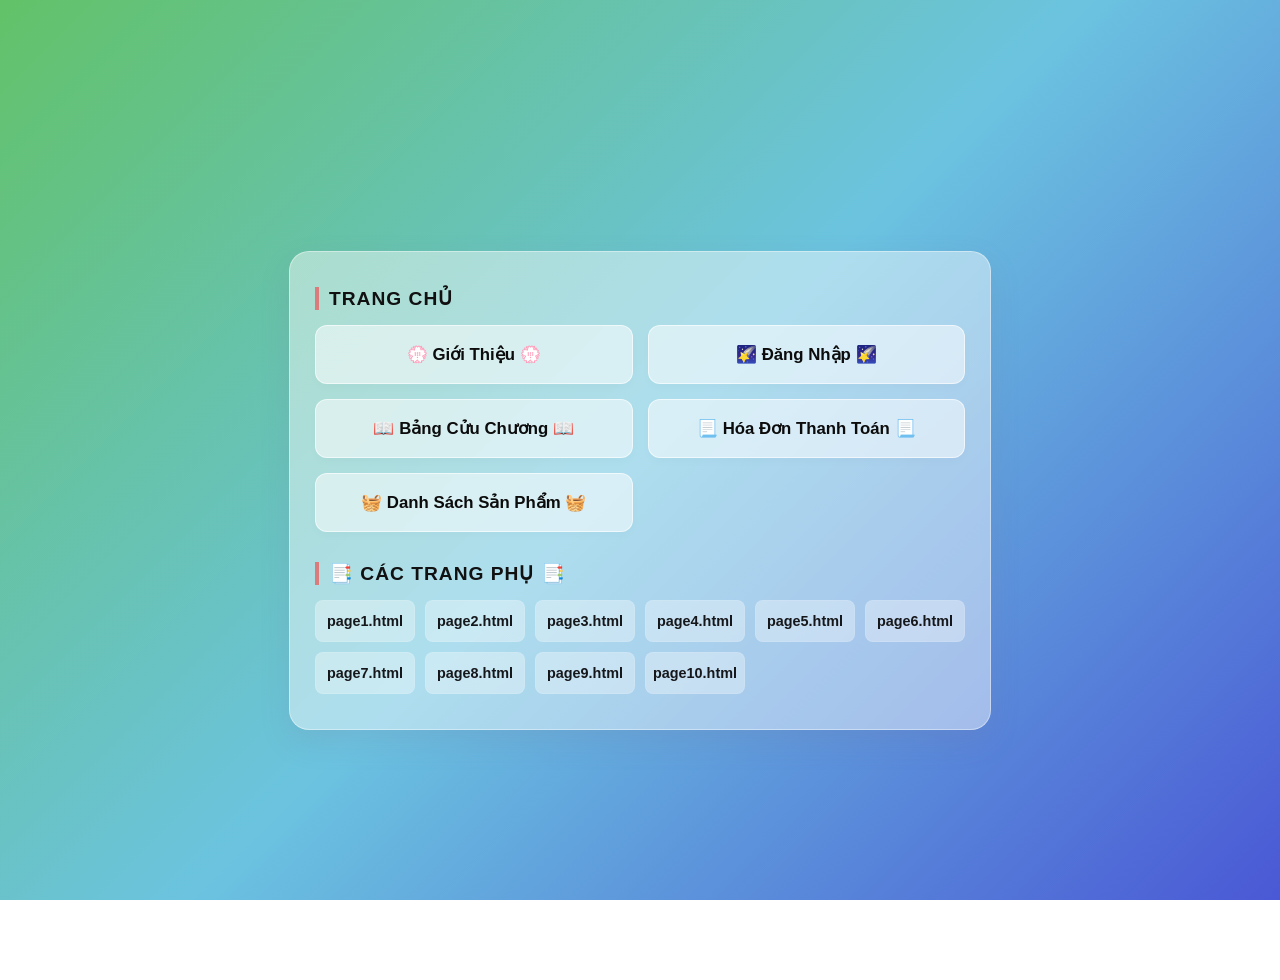
<file: index.html>
<!DOCTYPE html>
<html lang= "vi">
<head>
	<title> Thiết kế web với HTML, CSS, JS </title>
	<meta charset="utf-8">
	<link rel ="stylesheet" href="css/style1.css"> 
</head>
<body>
	<div class="trangchu">
		<div class="taokhoi">
			<h3> Trang Chủ </h3>
			<div class="lienket">	
				<a href="html/gioithieu.html" class="nut">&#128174 Giới Thiệu &#128174</a>
				<a href="html/dang-nhap.html" class="nut">&#127776 Đăng Nhập &#127776</a>
				<a href="html/bang-cuu-chuong.html" class="nut">&#128214 Bảng Cửu Chương &#128214</a>
				<a href="html/hoa-don.html" class="nut">&#128195 Hóa Đơn Thanh Toán &#128195</a>
				<a href="html/san-pham.html" class="nut">&#129530 Danh Sách Sản Phẩm &#129530</a>
			</div>
		</div>
		<div class="khoiphu">
			<h3>&#128209 Các trang phụ &#128209</h3>
			<div class="lienketcon">
				<a href="#" class="nutphu">page1.html</a>
				<a href="#" class="nutphu">page2.html</a>
				<a href="#" class="nutphu">page3.html</a>
				<a href="#" class="nutphu">page4.html</a>
				<a href="#" class="nutphu">page5.html</a>
				<a href="#" class="nutphu">page6.html</a>
				<a href="#" class="nutphu">page7.html</a>
				<a href="#" class="nutphu">page8.html</a>
				<a href="#" class="nutphu">page9.html</a>
				<a href="#" class="nutphu">page10.html</a>
			</div>
		</div>
	</div>
</body>
</html
</file>
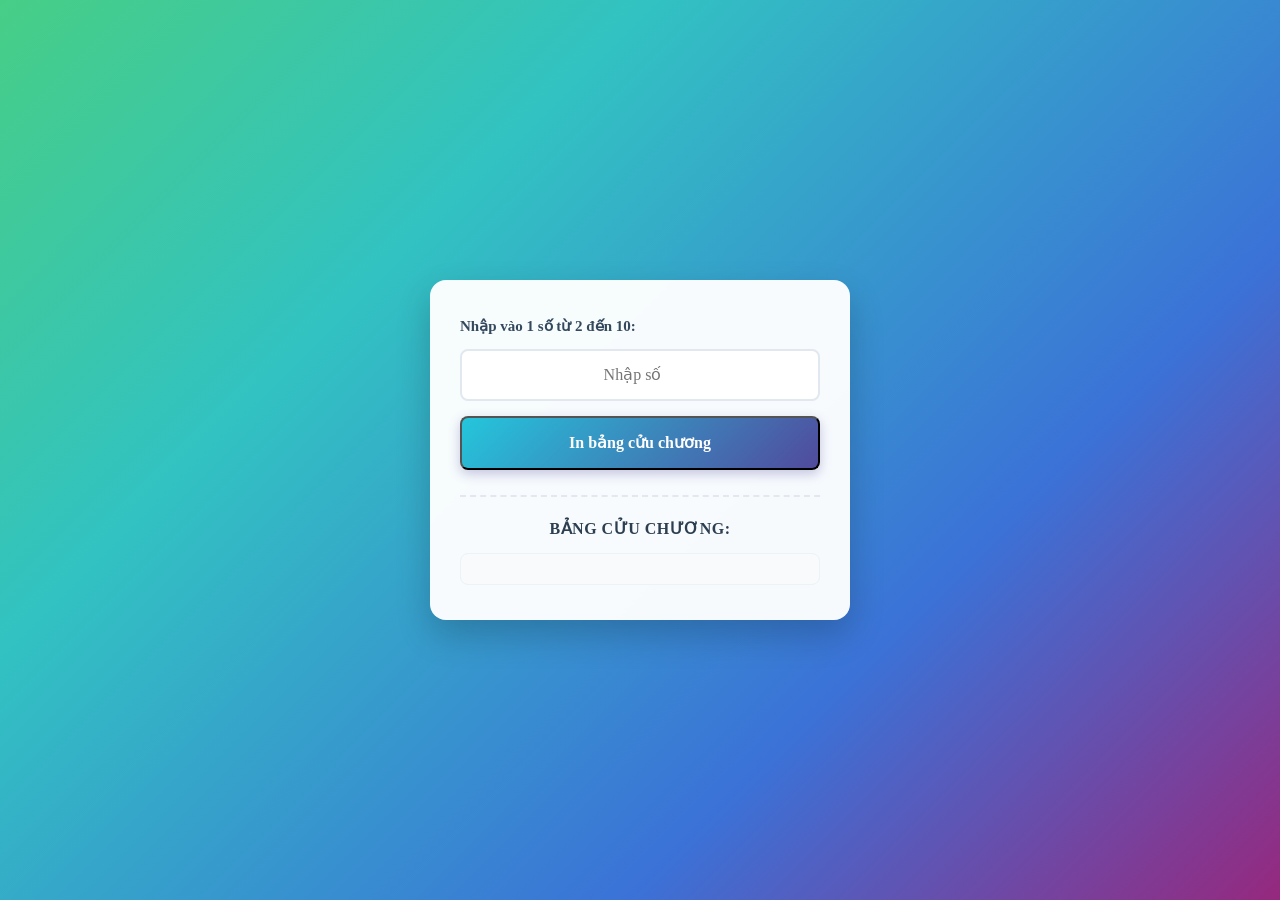
<file: html/bang-cuu-chuong.html>
<!DOCTYPE html>
<html lang="vi">
<head>
    <meta charset="utf-8">
    <title>Bảng Cửu Chương</title>
    <link rel="stylesheet" href="../css/style6.css">
</head>
<body>
    <div class="container">
        <form>
            <label for="txtSo">Nhập vào 1 số từ 2 đến 10:</label>
            <input type="number" id="txtSo" min="2" max="10s" placeholder="Nhập số">
            <input type="button" id="btnPrint" value="In bảng cửu chương" onclick="printBCC(document.getElementById('txtSo').value)">
        </form>
        
        <div id="result">
            <strong>Bảng cửu chương: </strong>
            <div id="Xuat"></div>
        </div>
    </div> <script src="../js/lib.js"></script>
</body>
</html>
</file>
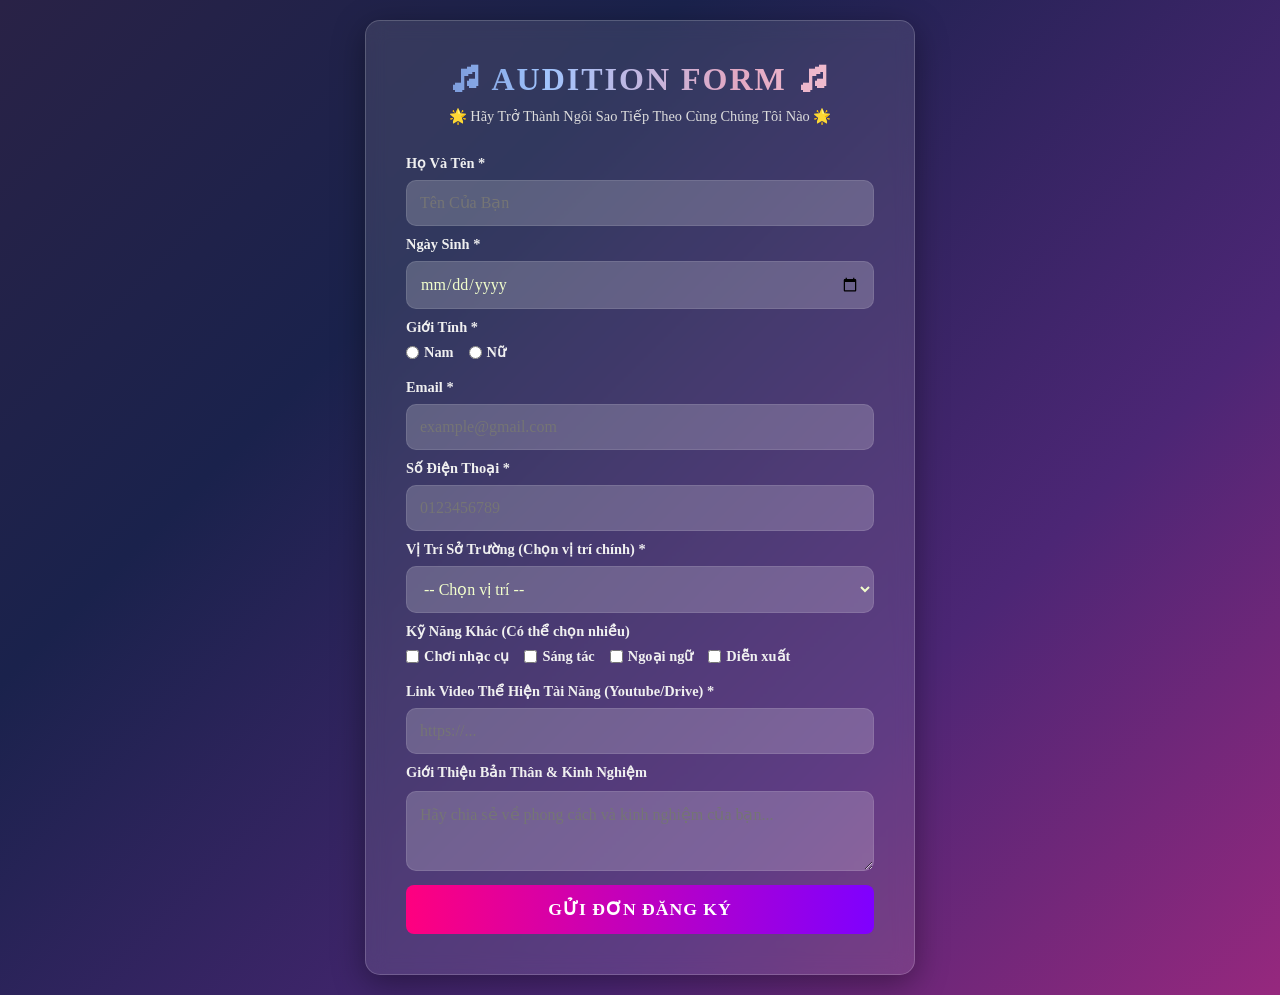
<file: html/dang-ky.html>
<!DOCTYPE html>
<html lang= "vi">
	<head>
		<title> ĐĂNG KÝ THÀNH VIÊN </title>
		<meta charset="utf-8">
		<link rel ="stylesheet" href="../css/style3.css"> 
	</head>
	<body>
		<div class="container">
		<h2>&#127900 Audition Form &#127900</h2>
		<p class ="phude">&#127775 Hãy Trở Thành Ngôi Sao Tiếp Theo Cùng Chúng Tôi Nào &#127775</p>
		
		<form action ="#" method ="post">
			<div class ="form-group">
				<label for ="fullname">Họ Và Tên *</label>
				<input type ="text" id ="fullname" name ="fullname" placeholder="Tên Của Bạn" required>
			</div>
			<div class ="form-group">
				<label for ="dob">Ngày Sinh *</label>
				<input type ="date" id ="dob" name ="dob" required>
			</div>
			<div class="form-group">
                <label>Giới Tính *</label>
                <div class="radio-group">
                    <label class="radio-item"><input type="radio" name="gender" value="Nam" required> Nam</label>
                    <label class="radio-item"><input type="radio" name="gender" value="Nữ"> Nữ</label>
                </div>
			</div>
			<div class="form-group">
                <label for="email">Email *</label>
                <input type="email" id="email" name="email" placeholder="example@gmail.com" required>
            </div>
			<div class="form-group">
                <label for="phone">Số Điện Thoại *</label>
                <input type="tel" id="phone" name="phone" placeholder="0123456789" required>
            </div>
			<div class="form-group">
                <label for="position">Vị Trí Sở Trường (Chọn vị trí chính) *</label>
                <select id="position" name="position" required>
                    <option value="" disabled selected>-- Chọn vị trí --</option>
                    <option value="Main Vocal">Hát chính</option>
                    <option value="Main Dancer">Nhảy chính</option>
                    <option value="Main Rapper">Rap chính</option>
                    <option value="Visual">Gương mặt đại diện</option>
                    <option value="Producer">Sáng tác</option>
                </select>
            </div>
			<div class="form-group">
                <label>Kỹ Năng Khác (Có thể chọn nhiều)</label>
                <div class="checkbox-group">
                    <label class="checkbox-item"><input type="checkbox" name="skills" value="Biết chơi nhạc cụ"> Chơi nhạc cụ</label>
                    <label class="checkbox-item"><input type="checkbox" name="skills" value="Biết sáng tác"> Sáng tác</label>
                    <label class="checkbox-item"><input type="checkbox" name="skills" value="Ngoại ngữ giỏi"> Ngoại ngữ</label>
                    <label class="checkbox-item"><input type="checkbox" name="skills" value="Diễn xuất"> Diễn xuất</label>
                </div>
            </div>
			<div class="form-group">
                <label for="video-link">Link Video Thể Hiện Tài Năng (Youtube/Drive) *</label>
                <input type="url" id="video-link" name="video-link" placeholder="https://..." required>
            </div>
           <div class="form-group">
                <label for="tieusu">Giới Thiệu Bản Thân & Kinh Nghiệm</label>
           </div>
			<textarea id="tieusu" name="tieusu" placeholder="Hãy chia sẻ về phong cách và kinh nghiệm của bạn..."></textarea>
            <button type="submit">Gửi Đơn Đăng Ký</button>
        </form>
		</div>
	</body>
</html>
</file>
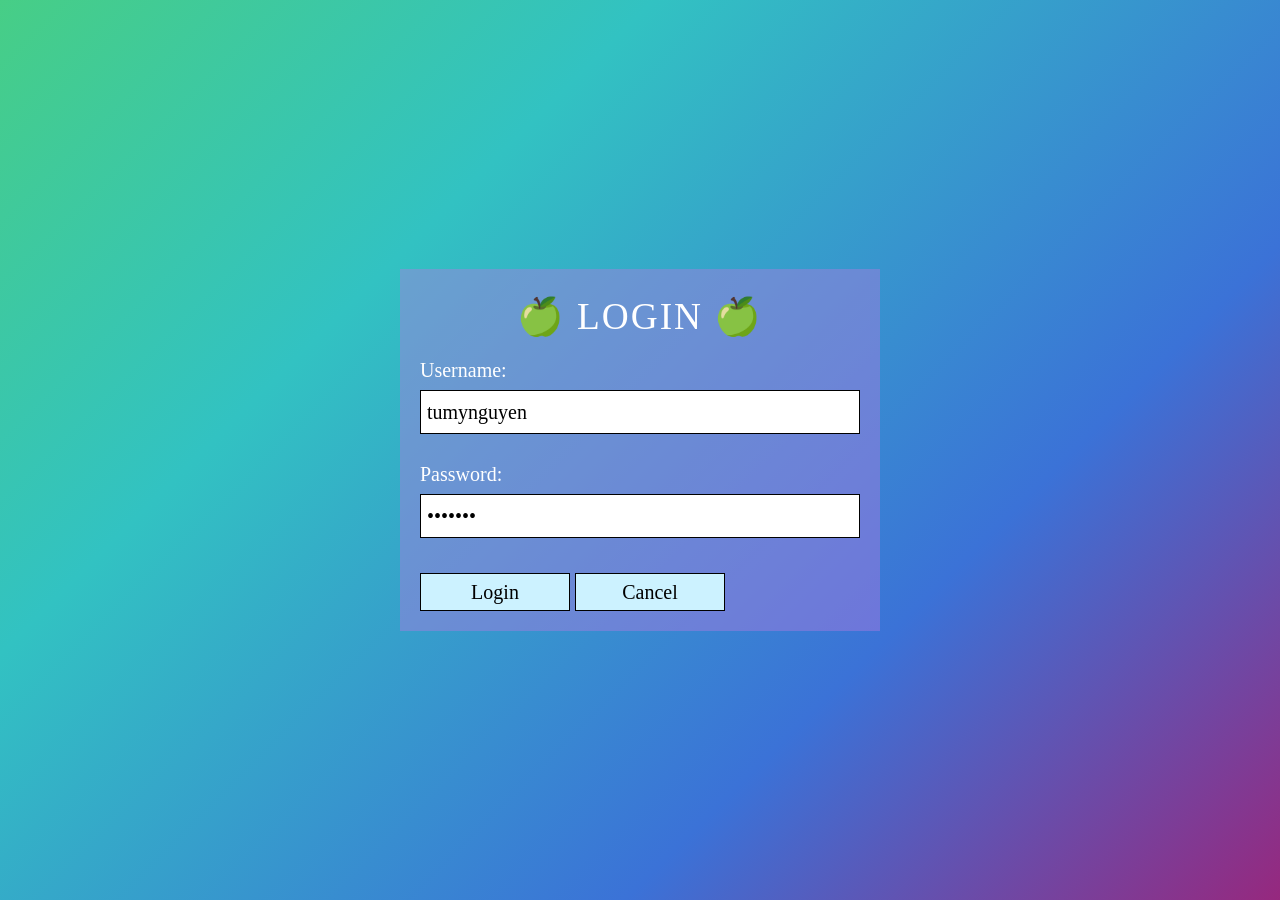
<file: html/dang-nhap.html>
<!DOCTYPE html>
<html lang= "vi">
	<head>
		<title> Form Đăng Nhập </title>
		<meta charset="utf-8">
		<link rel ="stylesheet" href="../css/style2.css"> 
	</head>
	<body>
		<div class = "container">
			<form id = "frmLogin" action ="xac-thuc.html">
				<p id ="tieude">&#127823 Login &#127823</p>			
				<div class ="form-group"> 	
					<label for ="txtUsername">Username: </label>
					<input class ="form-control" type ="text" name ="txtUsername" id ="txtUsername" value ="tumynguyen">
				</div>
				<div class ="form-group">
					<label for ="txtPassword">Password: </label>
					<input class ="form-control" type ="password" name ="txtPassword" id ="txtPassword" value ="tumy123">
				</div>
				<div class="button-container"></div>				
				<input class="button" type ="submit" name ="sbLogin" value ="Login">
				<input class="button" type ="reset" name ="rsCancel" value ="Cancel">
			</form>
		</div>
	</body>
</html>
</file>
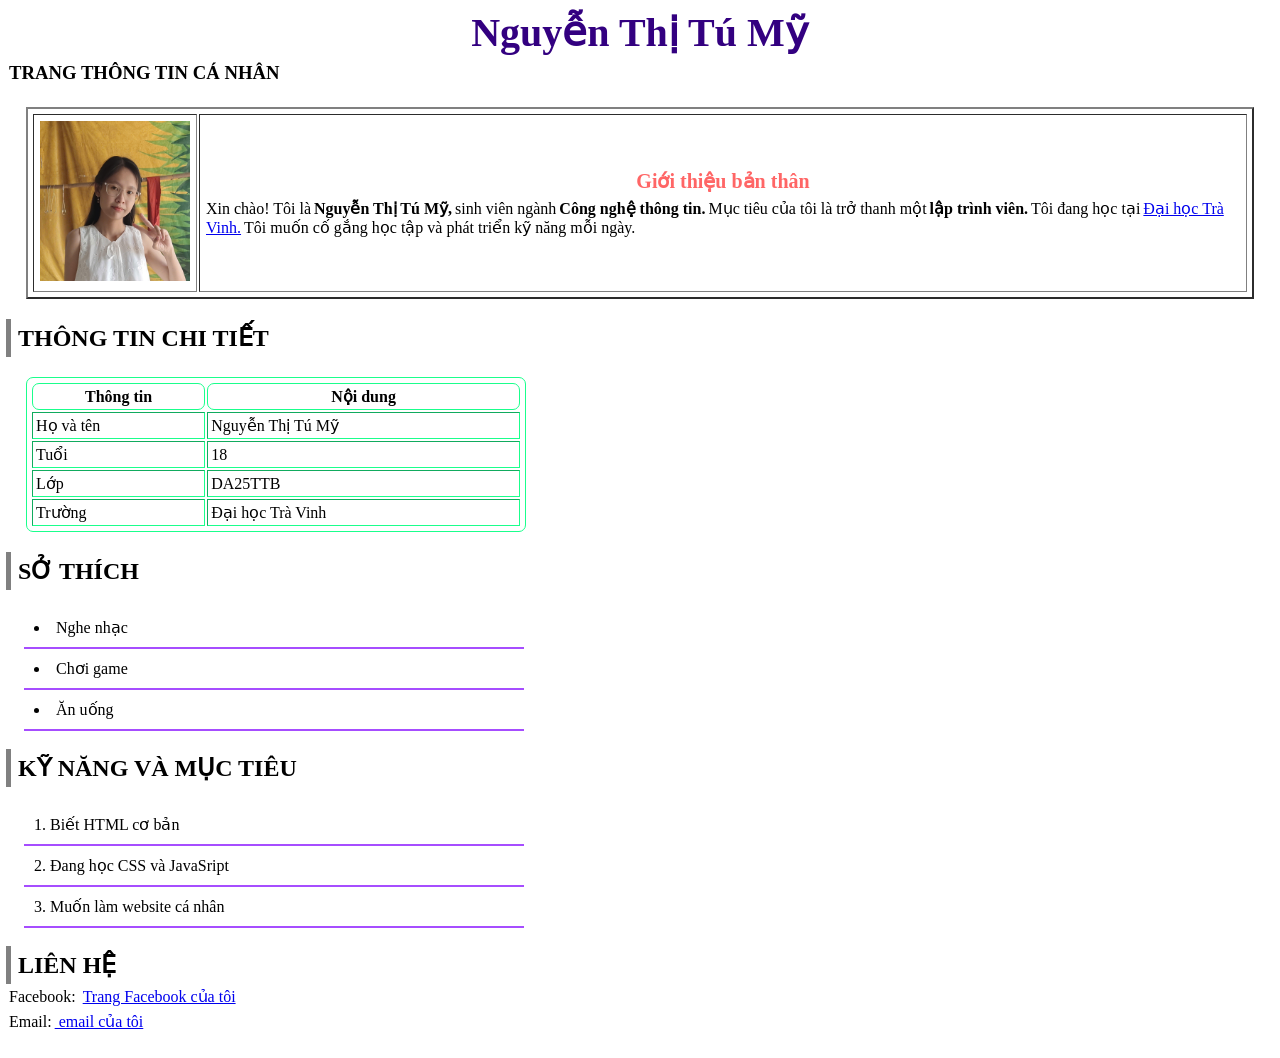
<file: html/gioithieu.html>
<!DOCTYPE html>
<html lang= "vi">
<head>
	<title> Thông Tin Cá Nhân </title>
	<meta charset="utf-8">
	<link rel ="stylesheet" href="../css/style.css"> 
</head>
<body>
	<h1 id ="hoten" align ="center"> Nguyễn Thị Tú Mỹ </h1>
	<table class ="bang1" border="2px" >
	<h3 class="thongtin"> Trang thông tin cá nhân </h3>
		<tr>
			<td>
				<img src="../assets/images/tumy.jpg" alt=" ảnh đại diện" style=" width: 150px; height: 160px">
			</td>
			<td>
				<h4 id ="gioithieu" align ="center"> Giới thiệu bản thân </h4>
					<p> 
					Xin chào! Tôi là<b>Nguyễn Thị Tú Mỹ,</b>sinh viên ngành<b>Công nghệ thông tin.</b>Mục tiêu của tôi là trở thanh một<b>lập trình viên.</b>Tôi đang học tại<a href = "https://www.tvu.edu.vn">Đại học Trà Vinh.</a>Tôi muốn cố gắng học tập và phát triển kỹ năng mỗi ngày.
					</p>
			</td>
	</table>
	
	<p class ="tieude">Thông tin chi tiết </p>
	<table id ="bang2" border="2px">
		<tr>
			<th>Thông tin</th>
			<th>Nội dung</th>
		</tr>
		<tr>
			<td>Họ và tên </td>
			<td>Nguyễn Thị Tú Mỹ</td>
		</tr>
		<tr>
			<td>Tuổi </td>
			<td>18</td>
		</tr>
		<tr>
			<td>Lớp </td>
			<td>DA25TTB</td>
		</tr>
		<tr>
			<td>Trường</td>
			<td>Đại học Trà Vinh</td>
		</tr>
	</table>
	
	<p class ="tieude"> Sở Thích </p>
	<ul class ="sothich">
		<li>Nghe nhạc</li>
		<li>Chơi game</li>
		<li>Ăn uống</li>
	</ul>
	<p class="tieude"> Kỹ năng và mục tiêu </p>
	<ol>
		<li>Biết HTML cơ bản</li>
		<li>Đang học CSS và JavaSript</li>
		<li>Muốn làm website cá nhân</li>
	</ol>
	<p class = "tieude"> Liên hệ </p>
	<p>Facebook: <a href="https://www.facebook.com/share/18gnMowbuZ/" target="_blank"> Trang Facebook của tôi </a></p>
	<p>Email:<a href="mailto:mymy20070327@gmail.com" </a> email của tôi</p>
	<!-- done -->
</body>
</html>
</file>
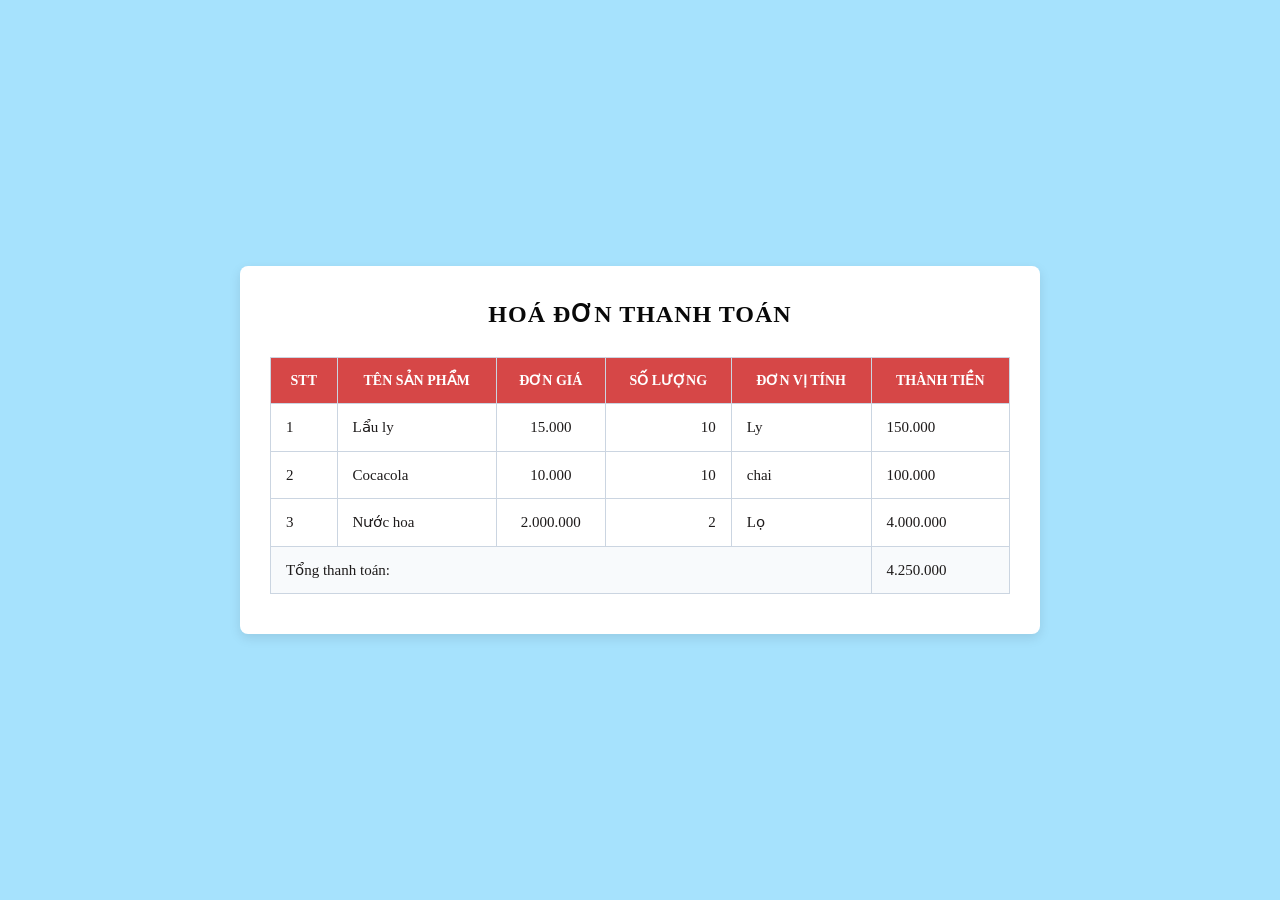
<file: html/hoa-don.html>
<!DOCTYPE html>
<html lang= "vi">
	<head>
		<title> Hóa Đơn Thanh Toán </title>
		<meta charset="utf-8">
		<link rel ="stylesheet" href="../css/style5.css"> 
		<script src = "../js/lib1.js"></script>
	</head>
	<body>
		<div class="hoadon">
			<h2>HOÁ ĐƠN THANH TOÁN</h2>
		<table>
			<thead>
				<tr>
						<th>Stt</th>
						<th>Tên sản phẩm</th>
						<th>Đơn giá</th>
						<th>Số lượng</th>
						<th>Đơn vị tính</th>
						<th>Thành tiền</th>
				</tr>
			</thead>
			<tbody>
					<tr>
						<td> 1</td>
						<td>Lẩu ly</td>
						<td class = "dongia"> 15.000</td>
						<td class = "soluong">10</td>
						<td>Ly</td>
						<td class = "thanhtien"> </td>
					</tr>
					<tr>
						<td> 2</td>
						<td>Cocacola</td>
						<td class = "dongia"> 10.000</td>
						<td class = "soluong">10</td>
						<td>chai</td>
						<td class = "thanhtien"> </td>
					</tr>
					<tr>
						<td> 3</td>
						<td>Nước hoa</td>
						<td class = "dongia"> 2.000.000</td>
						<td class = "soluong">2</td>
						<td> Lọ</td>
						<td class = "thanhtien"> </td>
					</tr>
					</tbody>
					<tfoot>
					<tr>
						<td colspan="5" class="vanban">Tổng thanh toán: </td>
						<td id="tongThanhToan" class="vanban"></td>
                	</tr>
				</tfoot>
			</table>
		</div>
	</body>
</html>
</file>
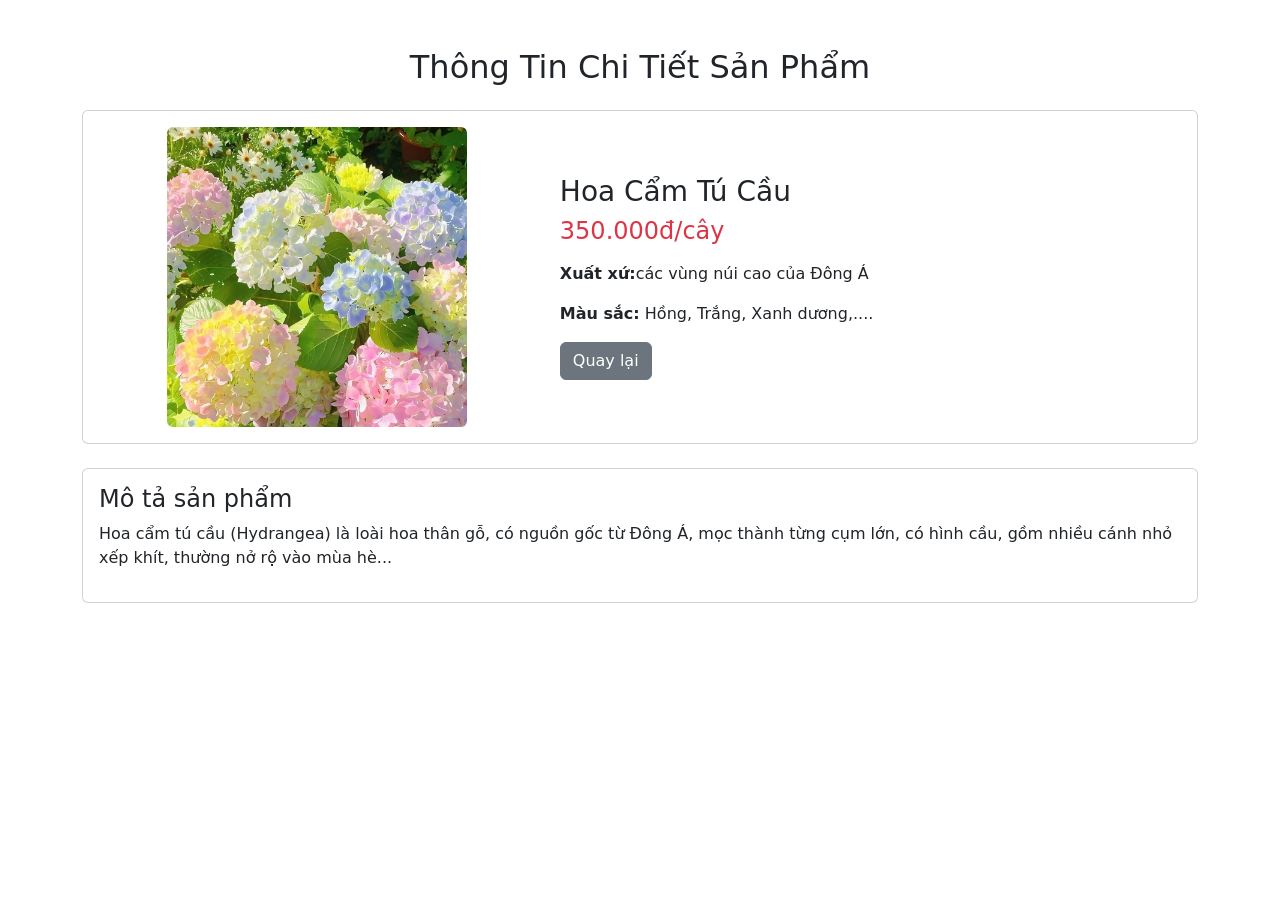
<file: html/hoacamtucau.html>
<!DOCTYPE html>
<html lang="vi">
<head>
    <meta charset="UTF-8">
    <meta name="viewport" content="width=device-width, initial-scale=1">
    <title>Chi tiết Hoa Cẩm Tú Cầu</title>
            <link href="https://cdn.jsdelivr.net/npm/bootstrap@5.3.8/dist/css/bootstrap.min.css" rel="stylesheet">

            <script src="https://cdn.jsdelivr.net/npm/bootstrap@5.3.8/dist/js/bootstrap.bundle.min.js"></script>
          
</head>
<body>

    <div class="container mt-5">
    <h2 class="text-center mb-4">Thông Tin Chi Tiết Sản Phẩm</h2>

    <div class="card">
        <div class="card-body">
            <div class="row align-items-center">
                <div class="col-md-5 text-center">
                    <img src="../assets/images/cam-tucau.jpg" alt="Hoa Cẩm Tú Cầu" class="img-fluid rounded" width="300">
                </div>

                <div class="col-md-7">
                    <h3>Hoa Cẩm Tú Cầu</h3>

                    <h4 class="text-danger mb-3">350.000đ/cây</h4>
                    <p><strong>Xuất xứ:</strong>các vùng núi cao của Đông Á</p>
                    <p><strong>Màu sắc:</strong> Hồng, Trắng, Xanh dương,.... </p>

                    <div class="mt-3">
                        <a href="san-pham.html" class="btn btn-secondary">Quay lại</a>
                    </div>
                </div>
            </div>
        </div>
    </div>

    <div class="card mt-4">
    <div class="card-body">
        <h4>Mô tả sản phẩm</h4>
        <p>
         Hoa cẩm tú cầu (Hydrangea) là loài hoa thân gỗ, có nguồn gốc từ Đông Á, mọc thành từng cụm lớn, có hình cầu, gồm nhiều cánh nhỏ xếp khít, thường nở rộ vào mùa hè...
    </div>
    </div>

    </div>

</body>
</html>
</file>
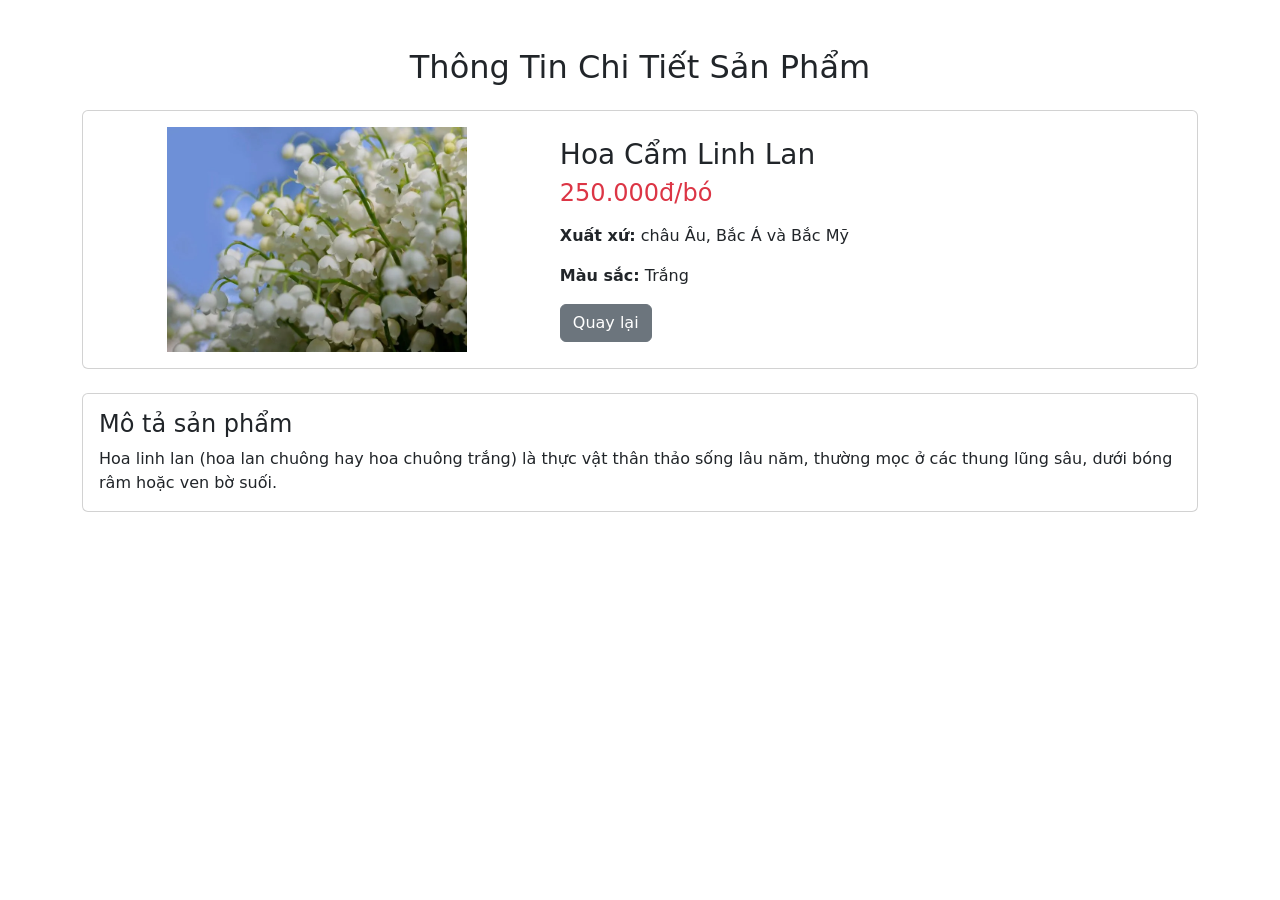
<file: html/hoalinhlan.html>
<!DOCTYPE html>
<html lang="vi">
<head>
    <meta charset="UTF-8">
    <meta name="viewport" content="width=device-width, initial-scale=1">
    <title>Chi tiết Hoa Linh Lan</title>
            <link href="https://cdn.jsdelivr.net/npm/bootstrap@5.3.8/dist/css/bootstrap.min.css" rel="stylesheet">

            <script src="https://cdn.jsdelivr.net/npm/bootstrap@5.3.8/dist/js/bootstrap.bundle.min.js"></script>
          
</head>
<body>

    <div class="container mt-5">
    <h2 class="text-center mb-4">Thông Tin Chi Tiết Sản Phẩm</h2>

    <div class="card">
        <div class="card-body">
            <div class="row align-items-center">
                <div class="col-md-5 text-center">
                    <img src="../assets/images/linhlan.jpg" alt="Hoa Linh Lan" class="class-img-top"  width="300">
                </div>

                <div class="col-md-7">
                    <h3>Hoa Cẩm Linh Lan</h3>

                    <h4 class="text-danger mb-3">250.000đ/bó</h4>
                    <p><strong>Xuất xứ:</strong> châu Âu, Bắc Á và Bắc Mỹ</p>
                    <p><strong>Màu sắc:</strong> Trắng </p>

                    <div class="mt-3">
                        <a href="san-pham.html" class="btn btn-secondary">Quay lại</a>
                    </div>
                </div>
            </div>
        </div>
    </div>

    <div class="card mt-4">
    <div class="card-body">
        <h4>Mô tả sản phẩm</h4>
         Hoa linh lan (hoa lan chuông hay hoa chuông trắng) là thực vật thân thảo sống lâu năm, thường mọc ở các thung lũng sâu, dưới bóng râm hoặc ven bờ suối. 
    </div>
    </div>

    </div>

</body>
</html>
</file>
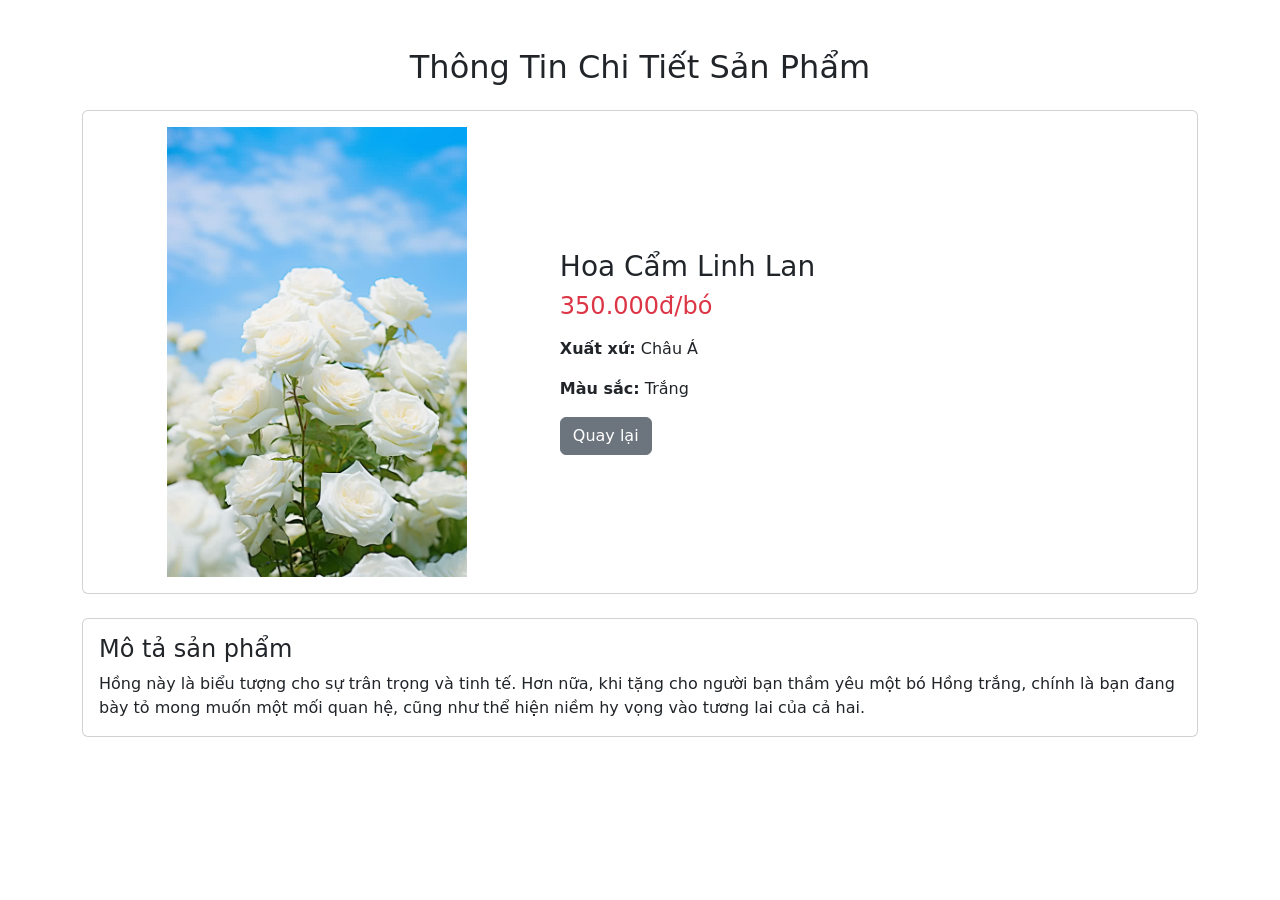
<file: html/hongtrang.html>
<!DOCTYPE html>
<html lang="vi">
<head>
    <meta charset="UTF-8">
    <meta name="viewport" content="width=device-width, initial-scale=1">
    <title>Chi tiết Hoa Hồng Trắng</title>
            <link href="https://cdn.jsdelivr.net/npm/bootstrap@5.3.8/dist/css/bootstrap.min.css" rel="stylesheet">

            <script src="https://cdn.jsdelivr.net/npm/bootstrap@5.3.8/dist/js/bootstrap.bundle.min.js"></script>
          
</head>
<body>

    <div class="container mt-5">
    <h2 class="text-center mb-4">Thông Tin Chi Tiết Sản Phẩm</h2>

    <div class="card">
        <div class="card-body">
            <div class="row align-items-center">
                <div class="col-md-5 text-center">
                    <img src="../assets/images/hongTrang.jpg" alt="Hoa Hồng Trắng" class="class-img-top" width="300">                
                </div>

                <div class="col-md-7">
                    <h3>Hoa Cẩm Linh Lan</h3>

                    <h4 class="text-danger mb-3">350.000đ/bó</h4>
                    <p><strong>Xuất xứ:</strong> Châu Á</p>
                    <p><strong>Màu sắc:</strong> Trắng </p>

                    <div class="mt-3">
                        <a href="san-pham.html" class="btn btn-secondary">Quay lại</a>
                    </div>
                </div>
            </div>
        </div>
    </div>

    <div class="card mt-4">
    <div class="card-body">
        <h4>Mô tả sản phẩm</h4>
        Hồng này là biểu tượng cho sự trân trọng và tinh tế. Hơn nữa, khi tặng cho người bạn thầm yêu một bó Hồng trắng, chính là bạn đang bày tỏ mong muốn một mối quan hệ, cũng như thể hiện niềm hy vọng vào tương lai của cả hai.    </div>
    </div>

    </div>

</body>
</html>
</file>
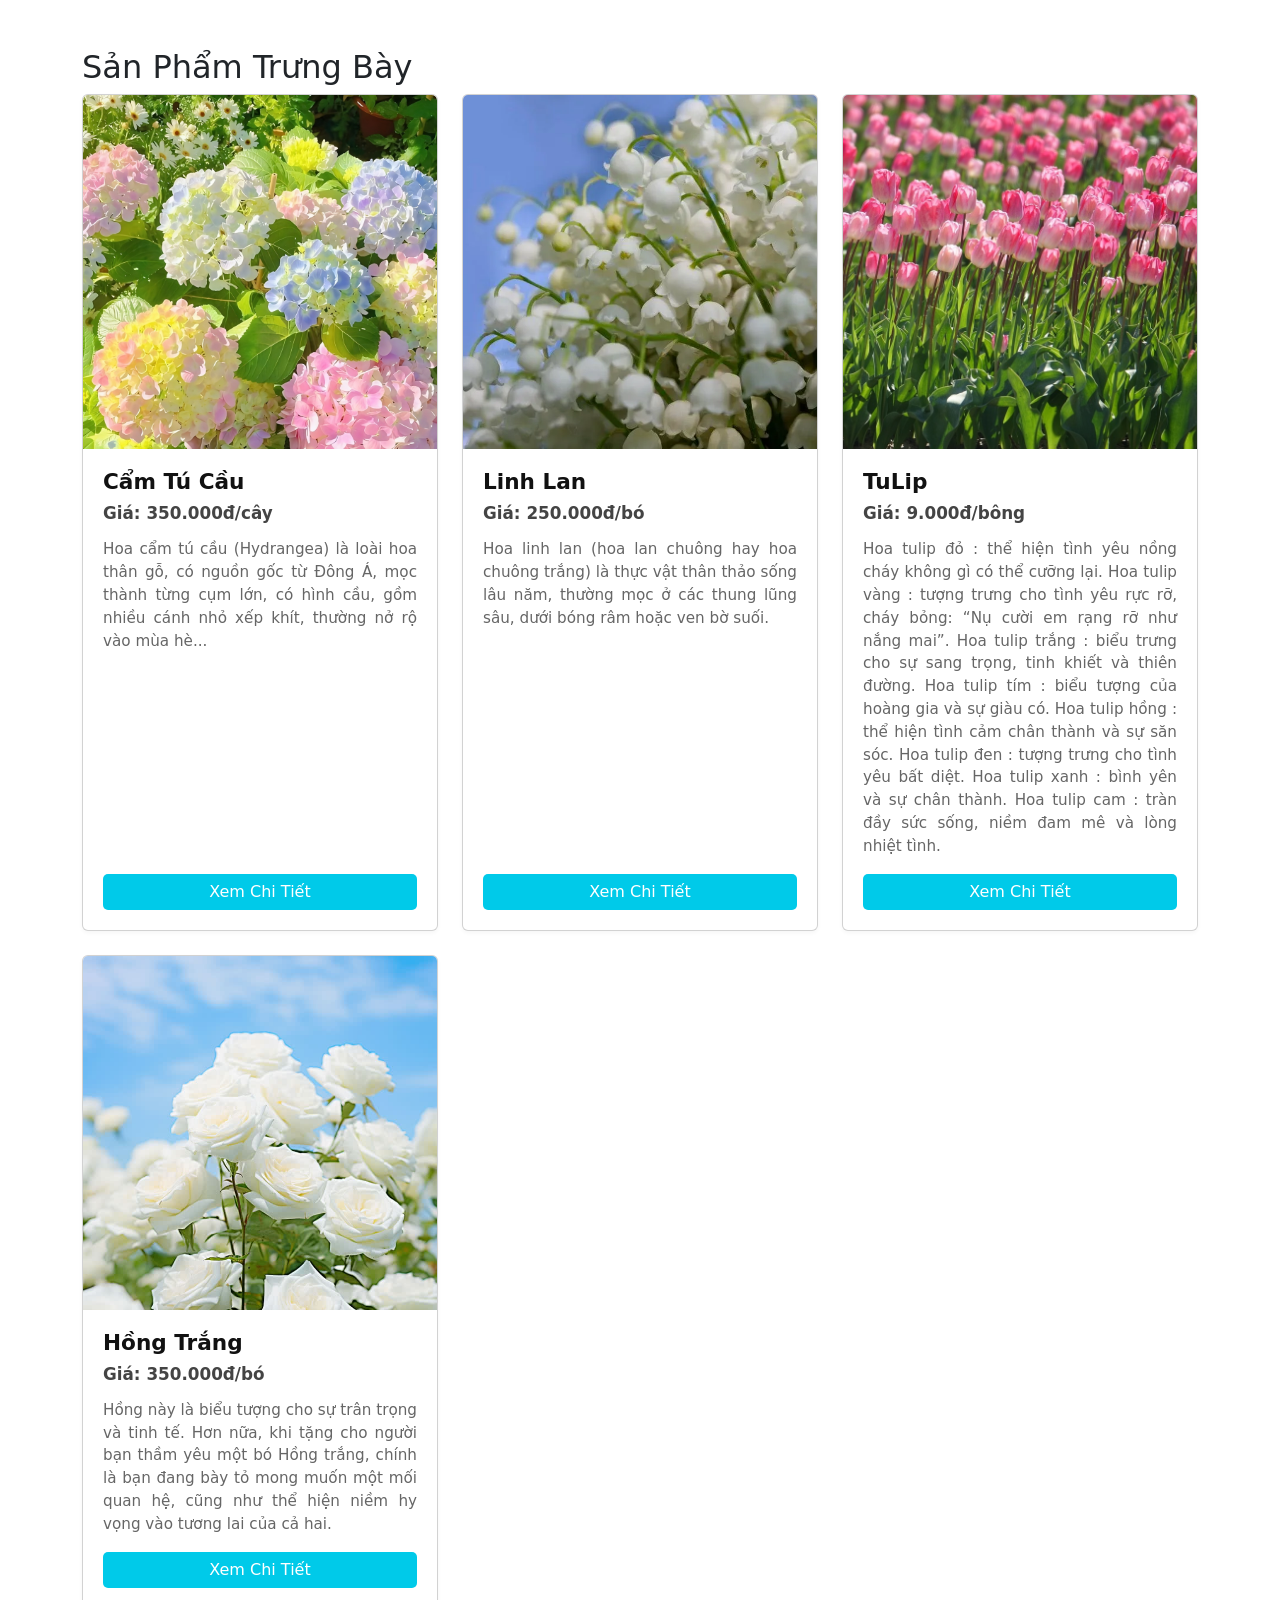
<file: html/san-pham.html>
<!DOCTYPE html>
<html lang="vi">
<head>
        <title> Danh Sách Sản Phẩm</title>
        <meta charset = "utf-8">
        <link rel ="stylesheet" href="../css/style7.css"> 
        <script src="../js/lib2.js"></script>
            <!-- Latest compiled and minified CSS -->
            <link href="https://cdn.jsdelivr.net/npm/bootstrap@5.3.8/dist/css/bootstrap.min.css" rel="stylesheet">

            <!-- Latest compiled JavaScript -->
            <script src="https://cdn.jsdelivr.net/npm/bootstrap@5.3.8/dist/js/bootstrap.bundle.min.js"></script>
    
    
    </head>
    <body>

        <div class="container mt-5">
    <h2 >Sản Phẩm Trưng Bày</h2>
    <div id="product-list" class="row row-cols-1 row-cols-sm-2 row-cols-md-3 g-4">
        
        <div class="col">
            <div class="card product-item h-100">
                <div class="ratio ratio-1x1 product-image">
                    <img src="../assets/images/cam-tucau.jpg" alt="Hoa Cẩm Tú Cầu" class="card-img-top">
                </div>
                <div class="card-body product-info d-flex flex-column">
                    <h4 class="card-title">Cẩm Tú Cầu</h4>
                    <div class="product-price">Giá: 350.000đ/cây</div>
                    <p class="card-text product-description flex-grow-1">
                        Hoa cẩm tú cầu (Hydrangea) là loài hoa thân gỗ, có nguồn gốc từ Đông Á, mọc thành từng cụm lớn, có hình cầu, gồm nhiều cánh nhỏ xếp khít, thường nở rộ vào mùa hè...
                    </p>
                    <a href="hoacamtucau.html" class="btn btn-cyan w-100 btn-detail" data-product="Cẩm Tú Cầu">Xem Chi Tiết</a>                
                </div>
            </div>
        </div>

        <div class="col">
            <div class="card product-item h-100">
                <div class="ratio ratio-1x1 product-image">
                    <img src="../assets/images/linhlan.jpg" alt="Hoa Linh Lan" class="class-img-top"  width="300">
                </div>
               <div class="card-body product-info d-flex flex-column">
                    <h4 class="card-title">Linh Lan</h4>
                    <div class="product-price">Giá: 250.000đ/bó</div>
                    <p class="card-text product-description flex-grow-1">
                        Hoa linh lan (hoa lan chuông hay hoa chuông trắng) là thực vật thân thảo sống lâu năm, thường mọc ở các thung lũng sâu, dưới bóng râm hoặc ven bờ suối. 
                    </p>
                    <a href="hoalinhlan.html" class="btn btn-cyan w-100 btn-detail" data-product="Linh Lan">Xem Chi Tiết</a>
                </div>
            </div>
        </div>

        <div class="col">
            <div class="card product-item h-100">
                <div class="ratio ratio-1x1 product-image">
                    <img src="../assets/images/tulip.jpg" alt="Hoa TuLip" class="class-img-top">
                </div>
               <div class="card-body product-info d-flex flex-column">
                    <h4 class="card-title">TuLip</h4>
                    <div class="product-price">Giá: 9.000đ/bông</div>
                    <p class="card-text product-description flex-grow-1">
                        Hoa tulip đỏ : thể hiện tình yêu nồng cháy không gì có thể cưỡng lại.
                        Hoa tulip vàng : tượng trưng cho tình yêu rực rỡ, cháy bỏng: “Nụ cười em rạng rỡ như nắng mai”.
                        Hoa tulip trắng : biểu trưng cho sự sang trọng, tinh khiết và thiên đường.
                        Hoa tulip tím : biểu tượng của hoàng gia và sự giàu có.
                        Hoa tulip hồng : thể hiện tình cảm chân thành và sự săn sóc.
                        Hoa tulip đen : tượng trưng cho tình yêu bất diệt.
                        Hoa tulip xanh : bình yên và sự chân thành.
                        Hoa tulip cam : tràn đầy sức sống, niềm đam mê và lòng nhiệt tình.                    
                    </p>
                    <a href="hoatulip.html" class="btn btn-cyan w-100 btn-detail" data-product="TuLip">Xem Chi Tiết</a>
                </div>
            </div>
        </div>
   
        <div class="col">
            <div class="card product-item h-100">
                <div class="ratio ratio-1x1 product-image">
                    <img src="../assets/images/hongTrang.jpg" alt="Hoa Hồng Trắng" class="class-img-top">
                </div>
               <div class="card-body product-info d-flex flex-column">
                    <h4 class="card-title">Hồng Trắng</h4>
                    <div class="product-price">Giá: 350.000đ/bó</div>
                    <p class="card-text product-description flex-grow-1">
                        Hồng này là biểu tượng cho sự trân trọng và tinh tế. Hơn nữa, khi tặng cho người bạn thầm yêu một bó Hồng trắng, chính là bạn đang bày tỏ mong muốn một mối quan hệ, cũng như thể hiện niềm hy vọng vào tương lai của cả hai.                    
                    </p>
                    <a href="hongtrang.html" class="btn btn-cyan w-100 btn-detail" data-product="Hồng Trắng">Xem Chi Tiết</a>                
                </div>
            </div>
        </div>
    </div>
</body>
</html>
</file>
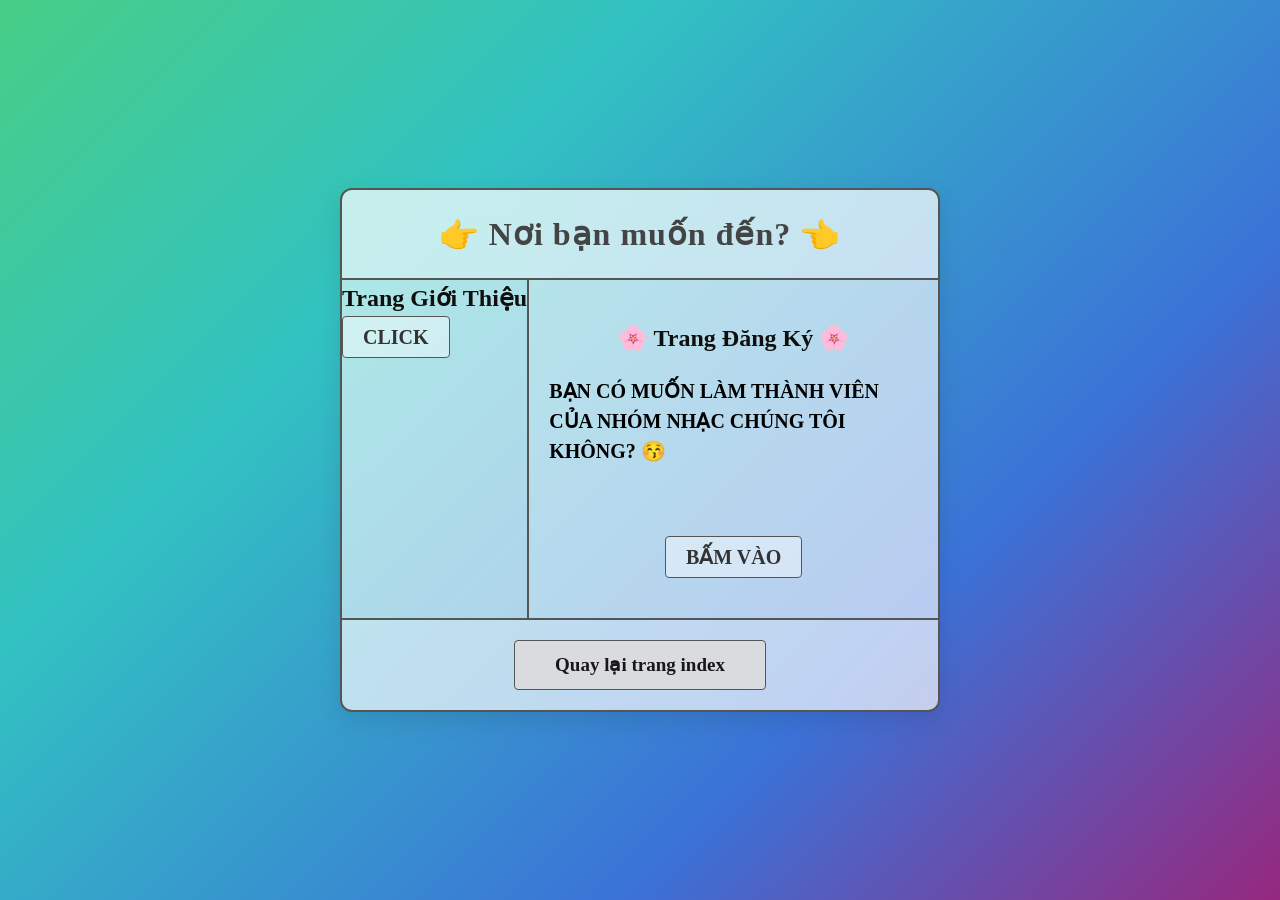
<file: html/xac-thuc.html>
<!DOCTYPE html>
<html lang= "vi">
	<head>
		<title> Xác Thực </title>
		<meta charset="utf-8">
		<link rel ="stylesheet" href="../css/style4.css"> 
	</head>
	<body>
		<div class="hang1">
        <div class="hang2">
            <h2>&#128073 Nơi bạn muốn đến? &#128072</h2>
        </div>
		<div class="hang4">
            <div class="vienphai">
                <p class="tieudecot">Trang Giới Thiệu</p>
                <a href="gioithieu.html" class="batdau">click</a>
            </div>
		<div class="luachoncot">
                <p class="tieudecot">&#127800 Trang Đăng Ký &#127800</p>
				<h3>BẠN CÓ MUỐN LÀM THÀNH VIÊN CỦA NHÓM NHẠC CHÚNG TÔI KHÔNG? &#128538</h3><br>
                <a href="dang-ky.html" class="batdau">Bấm Vào</a>
            </div>
        </div>
		<div class="chantrang">
            <a href="../index.html" class="nutquaylai">Quay lại trang index</a>
        </div>
    </div>
	</body>
	</html>
</file>
<file: css/style1.css>
/*định dạng*/
*{
	margin:0px;
	padding:0px;
	font-family: 'Segoe UI', Tahoma, Geneva, Verdana, sans-serif;
}
body {
    background: linear-gradient(135deg, #62c268 0%, #6bc3e0 50%, #4a58d5 100%);
    background-attachment: fixed;
    display: flex;
    justify-content: center;
    align-items: center;
    min-height: 100vh;
    padding: 40px 20px;
}
.trangchu {
    background: rgba(255, 255, 255, 0.45);
 
    border: 1px solid rgba(255, 255, 255, 0.4);
    width: 100%;
    max-width: 650px;
    padding: 35px 25px;
    border-radius: 20px;
    box-shadow: 0 12px 30px rgba(130, 110, 150, 0.15);
}
.taokhoi {
    margin-bottom: 30px;
}
.taokhoi:last-child {
    margin-bottom: 0;
}
h3 {
    font-size: 1.2rem;
    color: #111112;
    margin-bottom: 15px;
    text-transform: uppercase;
    letter-spacing: 1px;
    border-left: 4px solid #db7b7b;
    padding-left: 10px;
}
.lienket {
    display: grid;
    grid-template-columns: 1fr 1fr; /* Chia đôi thành 2 cột đều nhau */
    gap: 15px;
}
.nut {
    display: flex;
    align-items: center;
    justify-content: center;
    padding: 18px;
    background: rgba(255, 255, 255, 0.53);
    border: 1px solid rgba(255, 255, 255, 0.6);
    border-radius: 12px;
    color: #0c0c0c;
    text-decoration: none;
    font-weight: 700;
    font-size: 1.05rem;
    transition: all 0.3s ease;
    box-shadow: 0 4px 10px rgba(0, 0, 0, 0.02);
}
.nut:hover {
    background: #a9ea93;
    transform: translateY(-3px);
    box-shadow: 0 6px 15px rgba(160, 140, 190, 0.2);
}
.lienketcon {
    display: grid;
    grid-template-columns: repeat(auto-fill, minmax(100px, 1fr)); 
    gap: 10px;
}
.nutphu {
    display: flex;
    align-items: center;
    justify-content: center;
    padding: 12px 5px;
    background: rgba(255, 255, 255, 0.35);
    border: 1px solid rgba(255, 255, 255, 0.1);
    border-radius: 8px;
    color: #16171a;
    text-decoration: none;
    font-size: 0.9rem;
    font-weight: 600;
  
}
.nutphu:hover {
    background: #a9ea93;
    color: #d12e7a;
    transform: scale(1.05);
}
</file>
<file: css/style6.css>
/*định dạng*/
*{
	margin:0px;
	padding:0px;
	font-family:"Times New Roman", Times, serif;
	font-size:15pt;
	line-height:1.5;
	box-sizing: border-box;
}

body {
    background: linear-gradient(135deg, #47ce86 0%, #32c2c2 30%, #3b72d7 70%, #96287e 100%);
    min-height: 100vh;
    display: flex;
    justify-content: center;
    align-items: center;
    padding: 20px;
}

.container {
    background-color: rgba(255, 255, 255, 0.96);
    padding: 35px 30px;
    border-radius: 16px;
    box-shadow: 0 15px 35px rgba(0, 0, 0, 0.2);
    max-width: 420px; 
    text-align: center;
}

form {
    margin-bottom: 25px;
}

form label {
    display: block;
    font-size: 15px;
    color: #34495e;
    font-weight: 600;
    margin-bottom: 12px;
    text-align: left;
}

#txtSo {
    width: 100%;
    padding: 12px 15px;
    font-size: 16px;
    border: 2px solid #e2e8f0;
    border-radius: 8px;
    outline: none;
    text-align: center;
    margin-bottom: 15px;
    transition: all 0.3s ease;
}


#txtSo:focus {
    border-color: #24c6dc;
    box-shadow: 0 0 0 3px rgba(36, 198, 220, 0.2);
}

#btnPrint {
    width: 100%;
    padding: 13px;
    font-size: 16px;
    font-weight: bold;
    color: #ffffff;
    background: linear-gradient(135deg, #24c6dc, #514a9d);
    border-radius: 8px;
    cursor: pointer;
    transition: all 0.2s ease;
    box-shadow: 0 4px 12px rgba(81, 74, 157, 0.3);
}

#btnPrint:hover {
    opacity: 0.95;
    transform: translateY(-1px); 
}
#btnPrint:active {
    transform: translateY(1px);
}

#result {
    border-top: 2px dashed #e2e8f0; 
    padding-top: 20px;
}

#result strong {
    display: block;
    font-size: 16px;
    color: #2c3e50;
    margin-bottom: 12px;
    text-transform: uppercase;
    letter-spacing: 0.5px;
}

#Xuat, #printZone {
    background-color: #f8fafc;
    border: 1px solid #edf2f7;
    border-radius: 8px;
    padding: 15px;
    font-size: 18px;
    color: #2d3748;
    line-height: 2;
    font-weight: 600;
    text-align: center; 
}
</file>
<file: css/style3.css>
/*định dạng*/
*{
    margin: 0;
    padding: 0;
    box-sizing: border-box;
	font-family:'Times New Roman', Times, serif;
}
body {
    background: linear-gradient(135deg, #292246 0%, #1a224c 30%, #4c2675 70%, #96287e 100%);
    color: #fff;
    display: flex;
    justify-content: center;
    align-items: center;
    min-height: 100vh;
    padding: 20px;
}
.container {
    background: rgba(255, 255, 255, 0.1);
    backdrop-filter: blur(10px);
    padding: 40px;
    border-radius: 15px;
    box-shadow: 0 8px 32px 0 rgba(0, 0, 0, 0.37);
    border: 1px solid rgba(255, 255, 255, 0.18);
    width: 100%;
    max-width: 550px;
}
h2 {
    text-align: center;
    margin-bottom: 10px;
    font-size: 2rem;
    letter-spacing: 2px;
    text-transform: uppercase;
   background: linear-gradient(to right, #6a89cc 0%, #a1c4fd 30%, #e2a8c3 70%, #f7c5d3 100%);
    -webkit-background-clip: text;
    -webkit-text-fill-color: transparent;
}
p.phude {
    text-align: center;
    font-size: 0.9rem;
    color: #ddd;
    margin-bottom: 30px;
}

.form-group {
    margin-bottom: 10px;
}
label {
    display: block;
    margin-bottom: 8px;
    font-size: 0.9rem;
    font-weight: 600;
    color: #f0f0f0;
}
input[type="text"],
input[type="email"],
input[type="tel"],
input[type="date"],
input[type="url"],
select,
textarea {
    width: 100%;
    padding: 13px;
    background: rgba(255, 255, 255, 0.2);
    border: 1px solid rgba(255, 255, 255, 0.1);
    border-radius: 10px;
    color: #f2ffcc;
    font-size: 1rem;
    transition: all 0.3s ease;
}
input:focus, select:focus, textarea:focus {
    outline: none;
    background: rgba(255, 255, 255, 0.3);
    border-color: #ccff99;
    box-shadow: 0 0 10px rgba(255, 0, 127, 0.5);
}
select option {
    background-color: #2c2a38;
    color: #00ff80;
}
.radio-group, .checkbox-group {
    display: flex;
    gap: 15px;
    flex-wrap: wrap;
    margin-top: 5px;
}
.radio-item, .checkbox-item {
    display: flex;
    align-items: center;
    gap: 5px;
    cursor: pointer;
}
textarea {
    resize: vertical;
    min-height: 80px;
}
button {
    width: 100%;
    padding: 14px;
    background: linear-gradient(to right, #ff007f, #7f00ff);
    border: none;
    border-radius: 8px;
    color: white;
    font-size: 1.1rem;
    font-weight: bold;
    cursor: pointer;
    transition: transform 0.2s, opacity 0.2s;
    margin-top: 10px;
    text-transform: uppercase;
    letter-spacing: 1px;
}
button:hover {
    opacity: 0.9;
    transform: translateY(-2px);
}

button:active {
    transform: translateY(0);
}
</file>
<file: css/style2.css>
/*định dạng*/
*{
	margin:0px;
	padding:0px;
	font-family:"Times New Roman", Times, serif;
	font-size:15pt;
	line-height:1.5;
	box-sizing: border-box;
}
body {
    display: flex;
    justify-content: center; /* Căn giữa ngang */
    align-items: center;     /* Căn giữa dọc */
    min-height: 100vh;       /* Chiều cao bằng 100% màn hình */
    background-color: #9698f2;
}
body {
    background: linear-gradient(135deg, #47ce86 0%, #32c2c2 30%, #3b72d7 70%, #96287e 100%);
    color: #fff;
    display: flex;
    justify-content: center;
    align-items: center;
    min-height: 100vh;
    padding: 20px;
}
.container {
    width: 100%;
    max-width: 500px;
    padding: 10px;
}
label{
	display:block;
	margin-top: 10px;
}
form{
	width:100%;
	background-color:#b17ade6e;
	max-width:500px;
	padding:20px;
	margin: 1px solid #000;
}
.form-control{
	width:100%;
	margin:5px 0px 15px 0px;
	padding: 6px;
	border: 1px solid #000;
}
#tieude{
	text-transform:uppercase;
	text-align:center;
	letter-spacing:2px;
	font-size:28pt;
	display: flex;
	justify-content: center;
    align-items: center;
    gap: 10px;
}
.button-container {
    display: flex;
    justify-content: center; /* Căn giữa 2 nút bấm */
    gap: 0px;             
    margin-top: 20px;
}
.button{
	background-color:#ccf2ff;
	padding:3px;
	width:150px;
	border: 1px solid #000;
    cursor: pointer;
}
</file>
<file: css/style.css>
/*định dạng*/
*{
	margin:0px;
	padding:3px;
}
#hoten{
	font-size:30pt;
	color:#330080 /*màu chữ*/
	
}	
.thongtin{
	text-transform: uppercase; /*in hoa*/
}

#gioithieu{
	font-size:15pt;
	color:#ff6666
}

table#bang2{
	width:100%;
	max-width:500px;
	margin: 20px 20px 20px 20px;
}
table#bang2, table#bang2 td:hover, table#bang2 tr, table#bang2 th{
	border: 1px solid #1aff8c;
	border-radius: 7px;
}
table#bang2 td:hover{
	background-color: #ccff99;
	color: #ff66b3;
}
.bang1{
	margin: 20px 20px 20px 20px;
}
ul{
	margin: 15px 15px;
	/*border: 1px solid #f2a6a6;*/
	border-radius: 7px;
	list-style-position: inside;	
	max-width: 500px;
}

#tieude{
	text-transform: uppercase; /*in hoa*/
	font-weight: border;
}
ul li{
	padding: 10px;
	border-bottom: 2px solid #a64dff;
}
li:hover{
	background-color: #f2e6ff;
    color: #b32d00;
}

.tieude{
	text-transform: uppercase;
	font-weight: bolder;
	/*background-color: #ffb3b3;*/
	font-size: 18pt;
	max-width: 400px;
	width: 100%;
	/*border-radius: 5px;*/
	border-left: 5px solid gray;
	padding:5px;
	padding-left: 7px;
}

ol{
	margin: 15px 15px;
	border-radius: 7px;
	list-style-position: inside;	
	max-width: 500px;
}
ol li{
	padding: 10px;
	border-bottom:2px solid #a64dff;
}
</file>
<file: css/style5.css>
/*định dạng*/
*{
	margin:0px;
	padding:0px;
	font-family:"Times New Roman", Times, serif;
	font-size:15pt;
	line-height:1.5;
	box-sizing: border-box;
}

body {
    font-family: "Times New Roman", Times, serif;
    background-color: #a6e2fd;
    color: #1e1b1b;
    display: flex;
    justify-content: center;
    align-items: center;
    min-height: 100vh;
    padding: 20px;
}

.hoadon{
    background-color: #ffffff;
    padding: 30px;
    border-radius: 8px;
    box-shadow: 0 4px 12px rgba(0, 0, 0, 0.1);
    width: 100%;
    max-width: 800px;
}

h2 {
    text-align: center;
    color: #090909;
    margin-bottom: 25px;
    font-size: 24px;
    letter-spacing: 1px;
}

table {
    width: 100%;
    border-collapse: collapse;
    margin-bottom: 10px;
}

th, td {
    border: 1px solid #cbd5e1;
    padding: 12px 15px;
    font-size: 15px;
}

thead th {
    background-color: #cb1616c9;
    color: #ffffff;
    font-weight: 600;
    text-transform: uppercase;
    font-size: 14px;
}

tfoot tr {
    background-color: #f8fafc;
}

.dongia{
    text-align: center;
}

.soluong {
    text-align: right;
}

.font-bold {
    font-weight: bold;
    color: #2c3e50;
}

tbody tr:hover {
    background-color: #bee4cf;
}
</file>
<file: css/style7.css>
body {
    font-family: 'Segoe UI', Tahoma, Geneva, Verdana, sans-serif;
    background-color: #fcfcfc;
    color: #333;
}


h2 {
    font-weight: 600;
    margin-bottom: 30px;
    color: #222;
}


.product-item {
    border: 1px solid #eaeaea;
    border-radius: 4px;
    box-shadow: 0 2px 4px rgba(0, 0, 0, 0.04);
    transition: transform 0.25s ease, box-shadow 0.25s ease;
    overflow: hidden;
    background-color: #ffffff;
}


.product-item:hover {
    transform: translateY(-5px);
    box-shadow: 0 6px 15px rgba(0, 0, 0, 0.08);
}


.product-image img {
    object-fit: cover;
    width: 100%;
    height: 100%;
}


.product-info {
    padding: 20px !important;
}


.product-info .card-title {
    font-weight: 700;
    font-size: 1.35rem;
    color: #111;
    margin-bottom: 6px;
}


.product-price {
    font-size: 1.05rem;
    font-weight: 600;
    color: #444;
    margin-bottom: 12px;
}


.product-description {
    font-size: 0.95rem;
    color: #666;
    line-height: 1.5;
    text-align: justify;
}


.btn-cyan {
    background-color: #00cae9 !important;
    color: #ffffff !important;
    border: none !important;
    font-weight: 500;
    padding: 10px 0;
    border-radius: 5px !important;
    font-size: 0.95rem;
    transition: background-color 0.2s ease, box-shadow 0.2s ease !important;
}

.btn-cyan:hover {
    background-color: #00b4d2 !important;
    box-shadow: 0 3px 10px rgba(0, 202, 233, 0.3) !important;
}
</file>
<file: css/style4.css>
/*định dạng*/
*{
	margin:0px;
	padding:0px;
	font-family:"Times New Roman", Times, serif;
	font-size:15pt;
	line-height:1.5;
	box-sizing: border-box;
}
body {
    display: flex;
    justify-content: center; /* Căn giữa ngang */
    align-items: center;     /* Căn giữa dọc */
    min-height: 100vh;       /* Chiều cao bằng 100% màn hình */
    background-color: #9698f2;
}
body {
    background: linear-gradient(135deg, #47ce86 0%, #32c2c2 30%, #3b72d7 70%, #96287e 100%);
    color: black;
    display: flex;
    justify-content: center;
    align-items: center;
    min-height: 100vh;
    padding: 20px;
}
.hang1{
    background: rgba(255, 255, 255, 0.6);
    backdrop-filter: blur(10px);
    -webkit-backdrop-filter: blur(10px);
    width: 100%;
    max-width: 600px;
    border: 2px solid #555; /* Đường viền đen/xám phân chia rõ ràng */
    border-radius: 12px;
    overflow: hidden;
    box-shadow: 0 8px 24px rgba(0, 0, 0, 0.1);
}
.hang2{
    text-align: center;
    padding: 20px;
    border-bottom: 2px solid #555; /* Nét gạch ngang đầu tiên */
    background: rgba(255, 255, 255, 0.3);
}
.hang2 h2 {
    font-size: 1.6rem;
    color: #444;
    letter-spacing: 1px;
}
.hang4 {
    display: flex; /*chia cột nằm ngang */
    border-bottom: 2px solid #555; /* Nét gạch ngang thứ hai */
}
.luachoncot{
    flex: 1;
    padding: 40px 20px;
    display: flex;
    flex-direction: column;
    align-items: center;
    justify-content: center;
    gap: 20px;
    background: rgba(255, 255, 255, 0.1);
}
.vienphai {
    border-right: 2px solid #555;
}
.tieudecot {
    font-size: 1.2rem;
    font-weight: 600;
    color: #100f0f;
    text-align: center;
}
.batdau{
    display: inline-block;
    text-decoration: none;
    color: #333;
    background: #ffffff6e;
    border: 1.5px solid #555;
    padding: 5px 20px ;
    font-size: 1rem;
    border-radius: 4px;
    font-weight: bold;
    transition: all 0.2s ease;
    text-transform: uppercase;
}
.batdau:hover {
    background: #b6bdf146; /* Đổi màu hồng tím pastel khi chỉ chuột */
    transform: scale(1.05);
}
.chantrang {
    display: flex;
    justify-content: center;
    padding: 20px;
    background: rgba(255, 255, 255, 0.2);
}
.nutquaylai {
    display: inline-block;
    text-decoration: none;
    color: #181818;
    background: #dadbdf; 
    border: 1.5px solid #555;
    padding: 10px 40px;
    font-size: 0.95rem;
    font-weight: 600;
    border-radius: 4px;
    transition: all 0.2s ease;
}
.nutquaylai:hover {
    background: #bb95d7;
    box-shadow: 0 4px 10px rgba(0,0,0,0.1);
}
</file>
